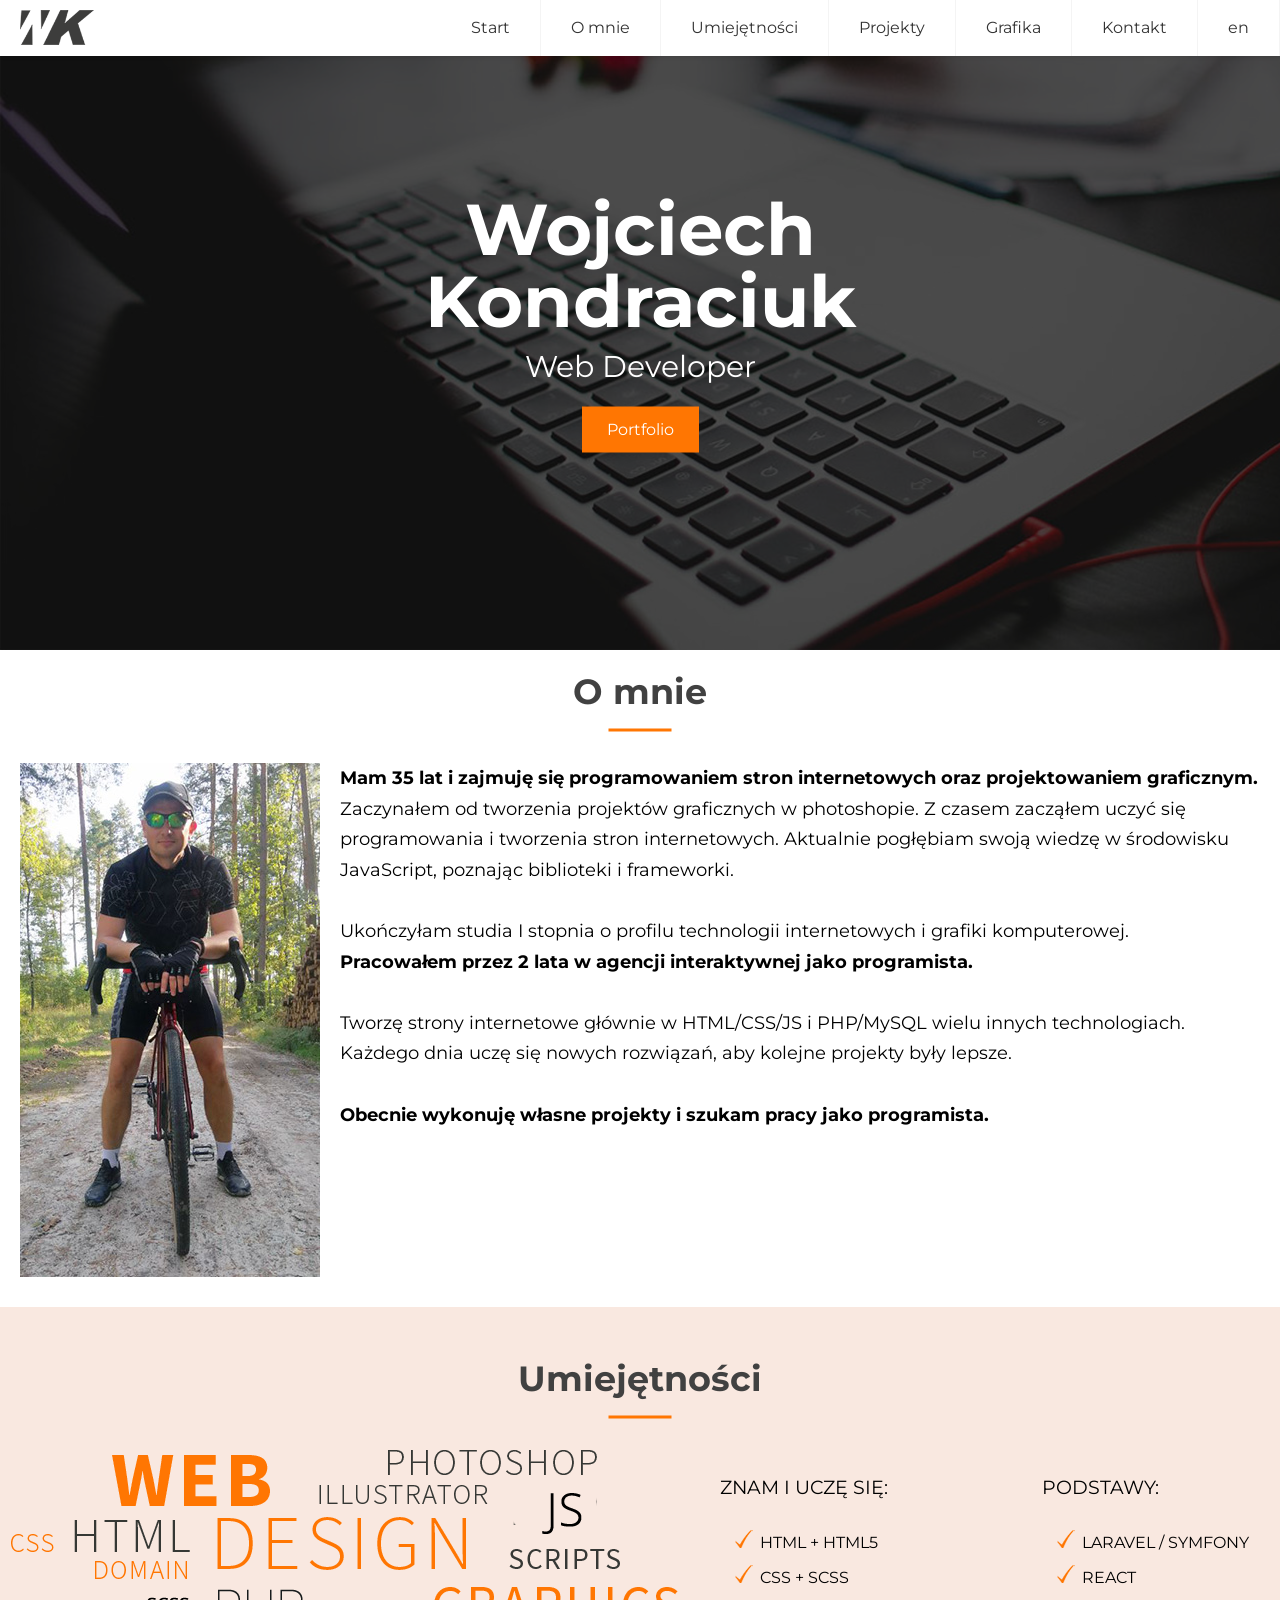
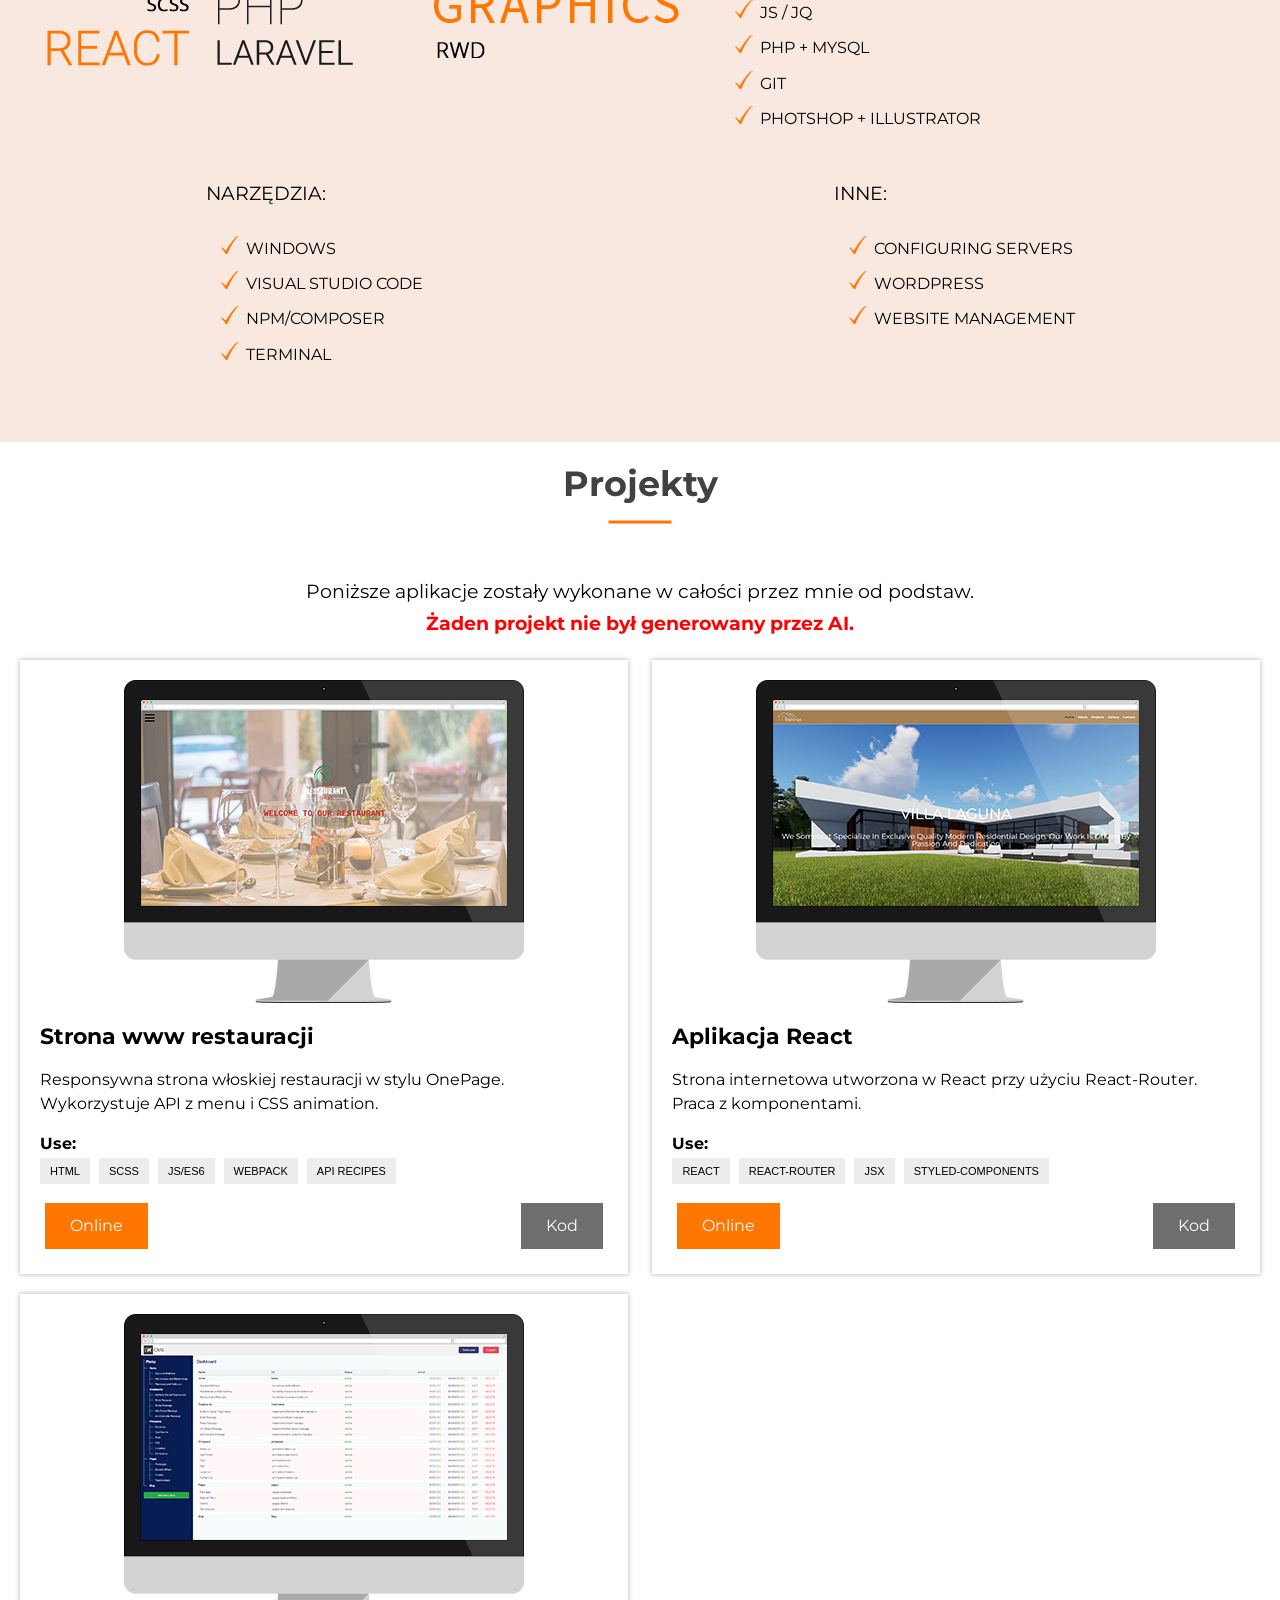
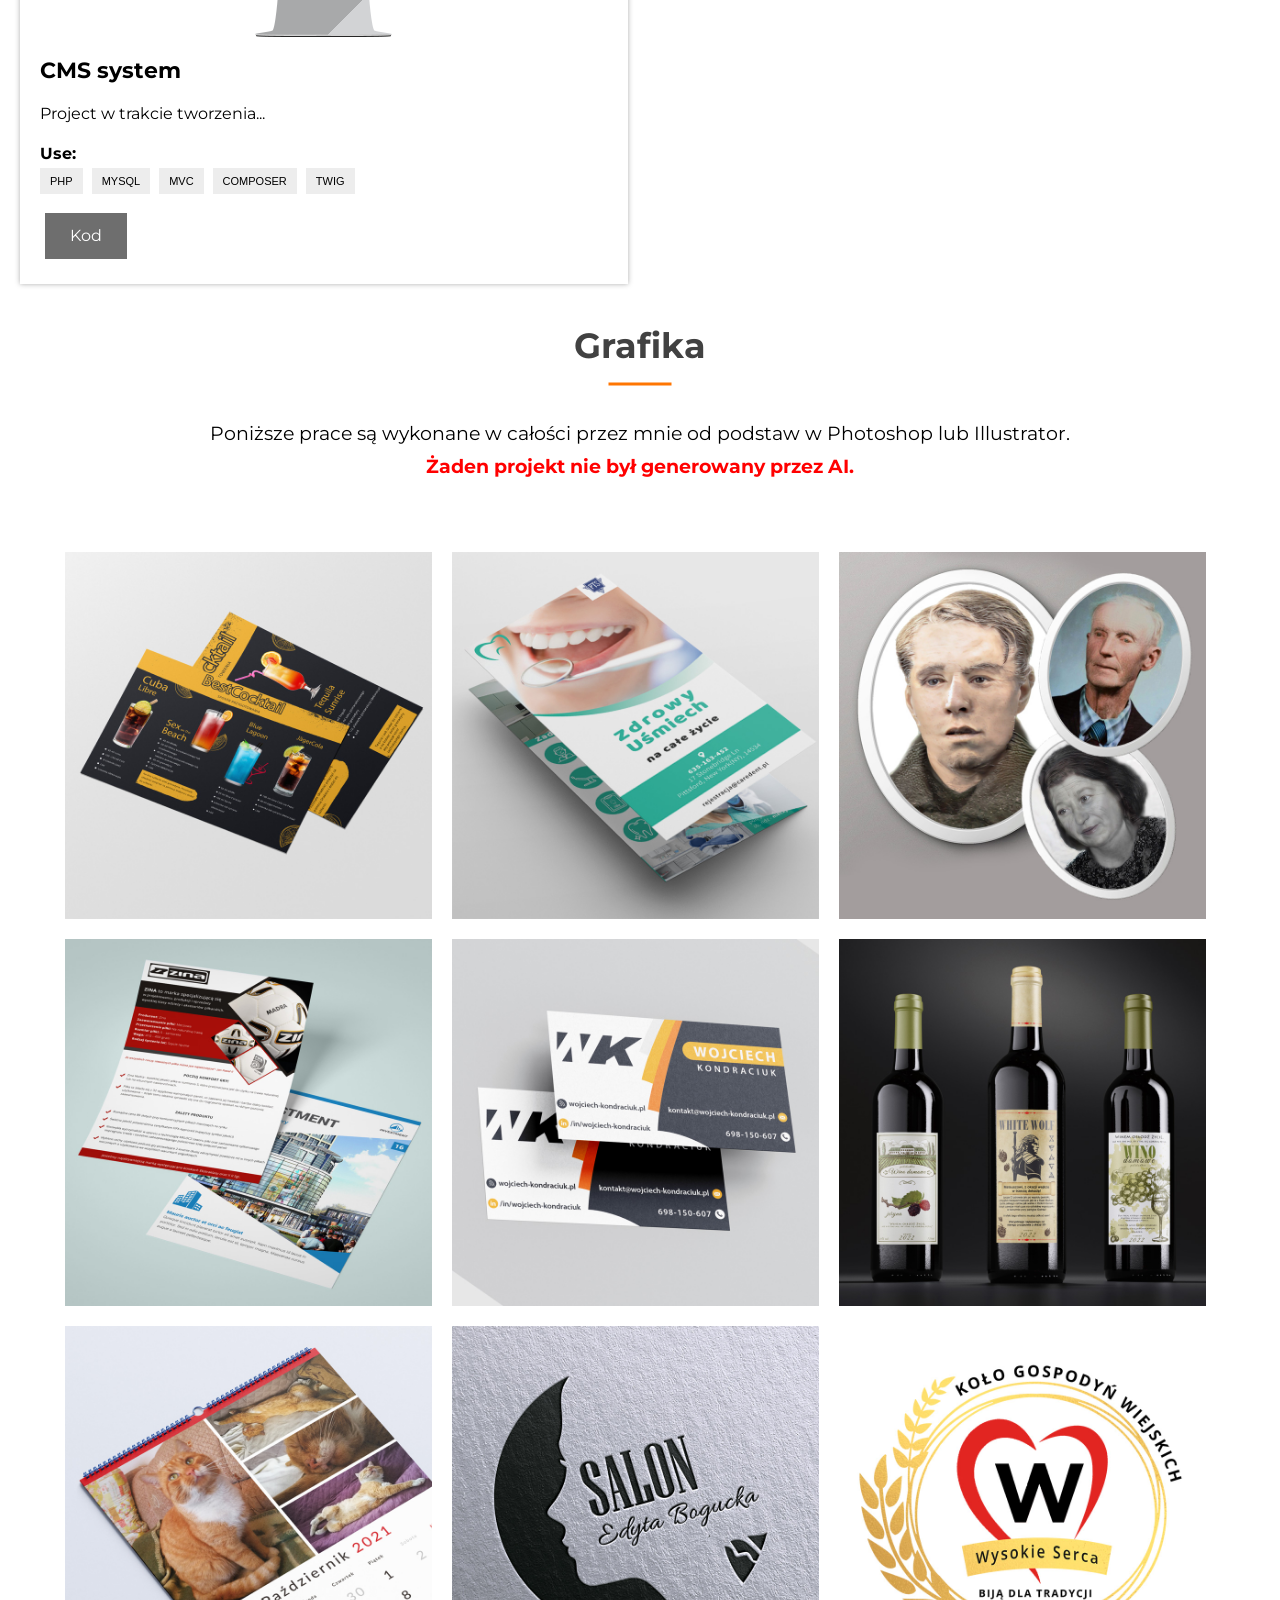
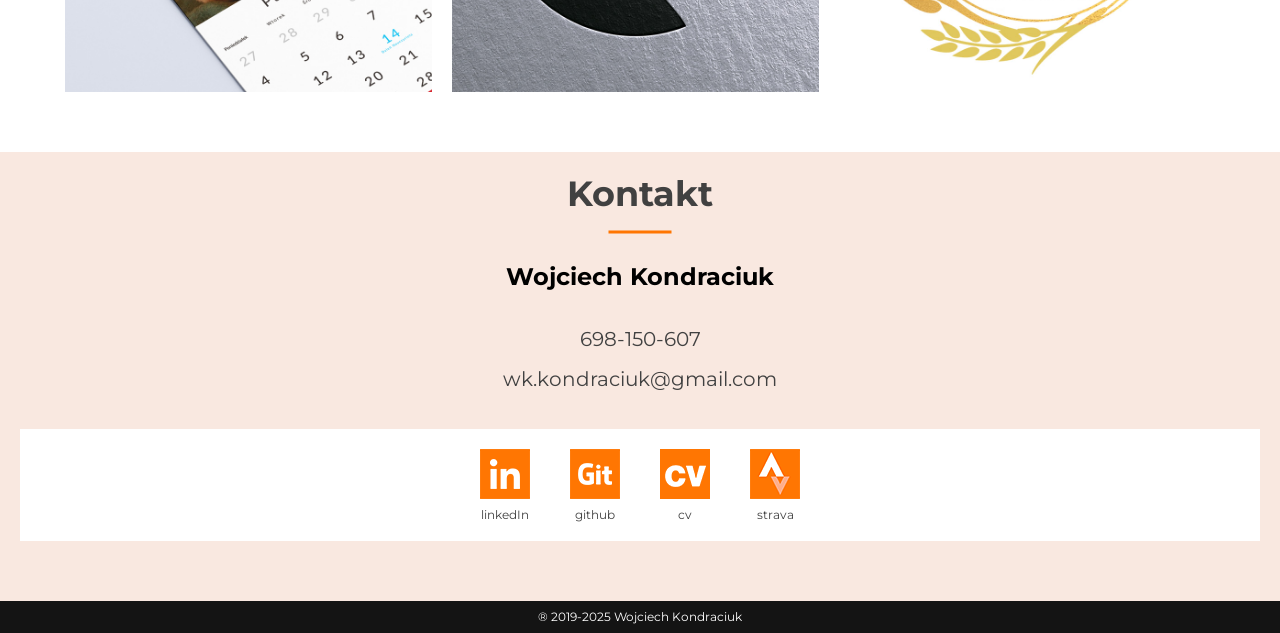
<file: index.html>
<!DOCTYPE html>
<html lang="pl">

<head>
    <meta charset="UTF-8">
    <meta http-equiv="X-UA-Compatible" content="IE=edge">
    <meta name="viewport" content="width=device-width, initial-scale=1.0">
    <title>Portfolio</title>
    <link rel="icon" type="image/x-icon" href="images/favicon.ico">
    <link href="https://fonts.googleapis.com/css2?family=Montserrat:wght@400;700&display=swap" rel="stylesheet">
    <link rel="stylesheet" href="css/style.css">
</head>


<header class="header">
    <a href="" class="logo"><img src="images/logo.png" alt="" srcset=""></a>
    <input class="menu-btn" type="checkbox" id="menu-btn" />
    <label class="menu-icon" for="menu-btn"><span class="navicon"></span></label>
    <ul class="menu">
        <li><a href="#home" data-section="#menu_link-1">Start</a></li>
        <li><a href="#about" data-section="#menu_link-2">O mnie</a></li>
        <li><a href="#skills" data-section="#menu_link-3">Umiejętności</a></li>
        <li><a href="#projects" data-section="#menu_link-4">Projekty</a></li>
        <li><a href="#graphic" data-section="#menu_link-5">Grafika</a></li>
        <li><a href="#contact" data-section="#menu_link-6">Kontakt</a></li>
        <li><a href="/en" data-section="en">en</a></li>
    </ul>
</header>

<section class="home" id="menu_link-1">
    <div class="home__container">
        <h1 class="home__title">Wojciech Kondraciuk</h1>
        <h2 class="home__subtitle">Web Developer</h2>
        <div class="home__links">
            <ul class="menu">
                <li><a href="#projects" class="home__link" data-section="#menu_link-4">Portfolio</a></li>
            </ul>
        </div>
    </div>
</section>

<section class="about" id="menu_link-2">
    <h6 class="about__title">O mnie</h6>
    <div class="about__container">
        <div class="about__content">
            <div class="about__image">
                <img src="./images/me.jpg" alt="About me">
            </div>
            <div class="about__description">
<strong> Mam 35 lat i zajmuję się programowaniem stron internetowych oraz projektowaniem graficznym.</strong>

Zaczynałem od tworzenia projektów graficznych w photoshopie. Z czasem zacząłem uczyć się programowania i tworzenia stron internetowych. Aktualnie pogłębiam swoją wiedzę w środowisku JavaScript, poznając biblioteki i frameworki. <br><br>

Ukończyłam studia I stopnia o profilu technologii internetowych i grafiki komputerowej.<br>
<strong>Pracowałem przez 2 lata w agencji interaktywnej jako programista.<br><br></strong>

Tworzę strony internetowe głównie w HTML/CSS/JS i PHP/MySQL wielu innych technologiach.

Każdego dnia uczę się nowych rozwiązań, aby kolejne projekty były lepsze.<br><br>

<strong>Obecnie wykonuję własne projekty i szukam pracy jako programista.</strong>
            </div>
        </div>
    </div>
</section>

<section class="skills" id="menu_link-3">
    <h6 class="skills__heading">Umiejętności</h6>
    <div class="skills__image-container">
        <img src="./images/int.png" alt="Skills" class="skills__image">
    </div>
    <div class="skills__category">
        <h3 class="skills__title">Znam i uczę się:</h3>
        <ul class="skills__list">
            <li class="skills__item">HTML + HTML5</li>
            <li class="skills__item">CSS + SCSS</li>
            <li class="skills__item">JS / JQ</li>
            <li class="skills__item">PHP + MYSQL</li>
            <li class="skills__item">GIT</li>
            <li class="skills__item">PHOTSHOP + ILLUSTRATOR</li>
        </ul>
    </div>
    <div class="skills__category">
        <h4 class="skills__title">Podstawy:</h4>
        <ul class="skills__list">
            <li class="skills__item">LARAVEL / SYMFONY</li>
            <li class="skills__item">React</li>
        </ul>
    </div>
    <div class="skills__category">
        <h4 class="skills__title">Narzędzia:</h4>
        <ul class="skills__list">
            <li class="skills__item">Windows</li>
            <li class="skills__item">Visual studio code</li>
            <li class="skills__item">npm/composer</li>
            <li class="skills__item">Terminal</li>
        </ul>
    </div>
    <div class="skills__category">
        <h4 class="skills__title">Inne:</h4>
        <ul class="skills__list">
            <li class="skills__item">configuring servers</li>
            <li class="skills__item">wordpress</li>
            <li class="skills__item">website management</li>
        </ul>
    </div>
</section>

<section class="projects" id="menu_link-4">
    <h6 class="projects__title">Projekty</h6>
    <p class="desc">Poniższe aplikacje zostały wykonane w całości przez mnie od podstaw.<br> <strong>Żaden projekt nie był generowany przez AI.</strong></p>
    <div class="project">
        <div class="project__image">
            <img src="./images/www/p1.png" alt="Template restaurants" class="project__image-img">
        </div>
        <div class="project__info">
            <h5 class="project__info-title">Strona www restauracji</h5>
            <div class="project__info-description">
                Responsywna strona włoskiej restauracji w stylu OnePage. Wykorzystuje API z menu i CSS animation.
            </div>
            <div class="project__info-technologies">
                <h4 class="project__info-technologies-title">Use:</h4>
                <span class="project__info-technology">html</span>
                <span class="project__info-technology">scss</span>
                <span class="project__info-technology">js/es6</span>
                <span class="project__info-technology">webpack</span>
                <span class="project__info-technology">api recipes</span>
            </div>
            <div class="project__info-links">
<a href="https://ruthos.github.io/itally.github.io/" class="project__info-link home__link" target="_blank">Online</a>
                <a href="https://github.com/wojciech-dev/ItalianRestaurant"
                    class="project__info-link home__link home__link--grey" target="_blank">Kod</a>
            </div>
        </div>
    </div>
    <div class="project">
        <div class="project__image">
            <img src="./images/www/p2.png" alt="Build-up website" class="project__image-img">
        </div>
        <div class="project__info">
            <h5 class="project__info-title">Aplikacja React</h5>
            <div class="project__info-description">
                Strona internetowa utworzona w React przy użyciu React-Router. Praca z komponentami.
            </div>
            <div class="project__info-technologies">
                <h4 class="project__info-technologies-title">Use:</h4>
                <span class="project__info-technology">react</span>
                <span class="project__info-technology">react-router</span>
                <span class="project__info-technology">jsx</span>
                <span class="project__info-technology">styled-components</span>
            </div>
            <div class="project__info-links">
<a href="https://build.byst.re/" class="project__info-link home__link" target="_blank">Online</a>
                <a href="https://github.com/wojciech-dev/buildUp" class="project__info-link home__link home__link--grey"
                    target="_blank">Kod</a>
            </div>
        </div>
    </div>
     <div class="project">
        <div class="project__image">
            <img src="./images/www/p5.png" alt="CMS system" class="project__image-img">
        </div>
        <div class="project__info">
            <h5 class="project__info-title">CMS system</h5>
            <div class="project__info-description">
                Project w trakcie tworzenia...
            </div>
            <div class="project__info-technologies">
                <h4 class="project__info-technologies-title">Use:</h4>
                <span class="project__info-technology">php</span>
                <span class="project__info-technology">mysql</span>
                <span class="project__info-technology">mvc</span>
                <span class="project__info-technology">composer</span>
                <span class="project__info-technology">twig</span>
            </div>
            <div class="project__info-links">
                <a href="https://github.com/wojciech-dev/cmsRefactorCode"
                    class="project__info-link home__link home__link--grey" target="_blank">Kod</a>
            </div>
        </div>
    </div>
</section>
<!--projects-->

<section class="graphic" id="menu_link-5">
    <h6 class="graphic__title">Grafika</h6>
    <p class="desc">Poniższe prace są wykonane w całości przez mnie od podstaw w Photoshop lub Illustrator.<br> <strong>Żaden projekt nie był generowany przez AI.</strong></p>
    <link href='https://fonts.googleapis.com/css?family=Montserrat:400,700' rel='stylesheet' type='text/css'>
    <link href='https://fonts.googleapis.com/css?family=Lato:300' rel='stylesheet' type='text/css'>
    
    <div id="top"></div>
    <section class="gallery">
      <div class="row">
        <ul>
          <a href="#" class="close"></a>
          <li>
            <a href="#item01">
              <img src="images/graphic/coctail/c_mini.jpg" alt="coctail">
            </a>
          </li>
          <li>
            <a href="#item02">
              <img src="images/graphic/flyer/f_mini.jpg" alt="flyer">
            </a>
          </li>
          <li>
            <a href="#item03">
              <img src="images/graphic/photos_grave/photos_grave.jpg" alt="photos">
            </a>
          </li>
          <li>
            <a href="#item04">
              <img src="images/graphic/flyer/f_mini1.jpg" alt="flyer">
            </a>
          </li>
          <li>
            <a href="#item05">
              <img src="images/graphic/card/c_thumb.jpg" alt="buisness_card">
            </a>
          </li>
          <li>
            <a href="#item06">
              <img src="images/graphic/wine/w1.jpg" alt="labels">
            </a>
          </li>
          <li>
            <a href="#item07">
              <img src="images/graphic/calendar/c_mini.jpg" alt="calendar">
            </a>
          </li>
          <li>
            <a href="#item08">
              <img src="images/graphic/logo/l2.jpg" alt="logos">
            </a>
          </li>
          <li>
<a href="#item09">
	<img src="images/graphic/logo2/kgw.jpg" alt="kgw">
</a>
          </li>
        </ul>
      </div>
    
      <div id="item01" class="port layout2">
        <div class="description">
          <h1>Karta barmańska</h1>
          <p>W formacie A4 z barmańskimi przepisami na drinki</p>
        </div>
        <div class="image-container">
            <img src="images/graphic/coctail/c_horiz.jpg" alt="karta_barmanska">
            <img src="images/graphic/coctail/c_verti.jpg" alt="arta_barmanska">
        </div>
      </div>

      <div id="item02" class="port layout2">
        <div class="description">
          <h1>Ulotki</h1>
          <p>Kilka ostatnich ulotek/zaproszeń w różnych formatach</p>
        </div>
        <div class="image-container">
            <img src="images/graphic/flyer/f4.jpg" alt="ulotka">
            <img src="images/graphic/flyer/f5.jpg" alt="ulotka">
        </div>
      </div>

      <div id="item03" class="port layout3">
        <div class="description">
          <h1>Rekonstrukcja starych zdjęć</h1>
          <p>Projekt obejmował odnowienie starych, przedwojennych zdjęć. Następnie została przygotowana cyfrowa wersja do druku.
            <br>Zdjęcia zostały wydrukowane na porcelanie i naklejone na groby.</p>
        </div>
        <div class="image-container">
            <img src="images/graphic/photos_grave/w_remake.jpg" alt="jan">
            <img src="images/graphic/photos_grave/s_remake.jpg" alt="stanislawa">
            <img src="images/graphic/photos_grave/j_remake.jpg" alt="jozef">
        </div>
      </div>

      <div id="item04" class="port layout2">
        <div class="description">
          <h1>Ulotki</h1>
          <p>Wybrane ulotki w różnych formatach</p>
        </div>
        <div class="image-container">
            <img src="images/graphic/flyer/f1.jpg" alt="ulotka">
            <img src="images/graphic/flyer/f2.jpg" alt="ulotka">
        </div>
      </div>
      <div id="item05" class="port layout2">
        <div class="description">
          <h1>Wizytówki</h1>
        </div>
        <div class="image-container">
            <img src="images/graphic/card/c_itally.jpg" alt="wizytowka">
            <img src="images/graphic/card/c_me.jpg" alt="wizytowka">
        </div>
      </div>
      <div id="item06" class="port layout2">
        <div class="description">
          <h1>Etykiety</h1>
          <p>Dedykowane etykiety pod różne okazje</p>
        </div>
        <div class="image-container">
            <img src="images/graphic/wine/w1.jpg" alt="etykieta">
            <img src="images/graphic/wine/w2.jpg" alt="etykieta">
        </div>
      </div>
      <div id="item07" class="port layout3">
        <div class="description">
          <h1>Kalendarze</h1>
        </div>
        <div class="image-container">
            <img src="images/graphic/calendar/c_1.jpg" alt="kalendarz">
            <img src="images/graphic/calendar/c_2.jpg" alt="kalendarz">
            <img src="images/graphic/calendar/c_3.jpg" alt="kalendarz">
        </div>
      </div>
      <div id="item08" class="port layout3">
        <div class="description">
          <h1>Loga</h1>
        </div>
        <div class="image-container">
            <img src="images/graphic/logo/l1.jpg" alt="logo">
            <img src="images/graphic/logo/logo_mini.jpg" alt="logo">
            <img src="images/graphic/logo/l3.jpg" alt="logo">
        </div>
      </div>
      <div id="item09" class="port layout2">
        <div class="description">
          <h1>Loga</h1>
          <p>Logo oraz statuetka rocznicowa</p>
        </div>
        <div class="image-container">
            <img src="images/graphic/logo2/wk_logo.jpg" alt="logo">
            <img src="images/graphic/logo2/60.jpg" alt="statuetka">
        </div>
      </div>

    </section>

</section>

<section class="contact" id="menu_link-6">
    <h6 class="contact__title">Kontakt</h6>
    <h1 class="contact__name">Wojciech Kondraciuk</h1>
    <a class="contact__phone" href="tel:698150607">698-150-607</a>
    <a class="contact__email" href="mailto:wk.kondraciuk@gmail.com">wk.kondraciuk@gmail.com</a>
    <div class="contact__social">
        <a class="contact__social-link" href="https://www.linkedin.com/in/wojciech-kondraciuk" target="_blank"><img
                src="images/in.gif" alt="LinkedIn">linkedIn</a>
        <a class="contact__social-link" href="https://github.com/wojciech-dev" target="_blank"><img
                src="images/git.gif" alt="GitHub">github</a>
        <a class="contact__social-link" href="/cv.pdf" target="_blank"><img src="images/cv.gif" alt="CV">cv</a>
            <a class="contact__social-link" href="https://www.strava.com/athletes/127578935" target="_blank"><img src="images/strava.gif" alt="CV">strava</a>
      </div>
</section>

<footer class="footer">® 2019-2025 Wojciech Kondraciuk</footer>

<script src="https://ajax.googleapis.com/ajax/libs/jquery/3.7.1/jquery.min.js"></script>
<script src="js/scripts.js"></script>
</body>

</html>
</file>
<file: css/style.css>
html,
body,
div,
span,
applet,
object,
iframe,
h1,
h2,
h3,
h4,
h5,
h6,
p,
blockquote,
pre,
a,
abbr,
acronym,
address,
big,
cite,
code,
del,
dfn,
em,
img,
ins,
kbd,
q,
s,
samp,
small,
strike,
sub,
sup,
tt,
var,
b,
u,
i,
center,
dl,
dt,
dd,
ol,
ul,
li,
fieldset,
form,
label,
legend,
table,
caption,
tbody,
tfoot,
thead,
tr,
th,
td,
article,
aside,
canvas,
details,
embed,
figure,
figcaption,
footer,
header,
hgroup,
menu,
nav,
output,
ruby,
section,
summary,
time,
mark,
audio,
video {
    margin: 0;
    padding: 0;
    border: 0;
    font-size: 100%;
    font: inherit;
    vertical-align: baseline;
}

article,
aside,
details,
figcaption,
figure,
footer,
header,
hgroup,
menu,
nav,
section {
    display: block;
}

body {
    line-height: 1;
    font-family: Montserrat, sans-serif;
}

ol,
ul {
    list-style: none;
}

blockquote,
q {
    quotes: none;
}

blockquote:before,
blockquote:after,
q:before,
q:after {
    content: '';
    content: none;
}

table {
    border-collapse: collapse;
    border-spacing: 0;
}

* {
    box-sizing: border-box;
}

/*menu*/


.header {
    background-color: #fff;
    box-shadow: 1px 1px 4px 0 rgba(0, 0, 0, .1);
    position: fixed;
    width: 100%;
    z-index: 3;
    height: 56px;
}

.header ul {
    margin: 0;
    padding: 0;
    list-style: none;
    overflow: hidden;
    background-color: #fff;
}

.header li a {
    display: block;
    padding: 20px 20px;
    border-right: 1px solid #f4f4f4;
    text-decoration: none;
    color: #333;
}

.header .logo {
    display: block;
    float: left;
    font-size: 2em;
    padding: 10px 20px;
    text-decoration: none;
}

.header .logo img {
    width: 74px;
}

.header .menu {
    clear: both;
    max-height: 0;
    transition: max-height .2s ease-out;
}

.header .menu-icon {
    cursor: pointer;
    display: inline-block;
    float: right;
    padding: 28px 20px;
    position: relative;
    user-select: none;
}

.header .menu-icon .navicon {
    background: #333;
    display: block;
    height: 2px;
    position: relative;
    transition: background .2s ease-out;
    width: 18px;
}

.header .menu-icon .navicon:before,
.header .menu-icon .navicon:after {
    background: #333;
    content: '';
    display: block;
    height: 100%;
    position: absolute;
    transition: all .2s ease-out;
    width: 100%;
}

.header .menu-icon .navicon:before {
    top: 5px;
}

.header .menu-icon .navicon:after {
    top: -5px;
}

/* menu btn */

.header .menu-btn {
    display: none;
}

.header .menu-btn:checked~.menu {
    max-height: 100vh;
}

.header .menu-btn:checked~.menu-icon .navicon {
    background: transparent;
}

.header .menu-btn:checked~.menu-icon .navicon:before {
    transform: rotate(-45deg);
}

.header .menu-btn:checked~.menu-icon .navicon:after {
    transform: rotate(45deg);
}

.header .menu-btn:checked~.menu-icon:not(.steps) .navicon:before,
.header .menu-btn:checked~.menu-icon:not(.steps) .navicon:after {
    top: 0;
}

.menu a.active,
.menu a:hover {
    background-color: #ff7602;
    color: #fff;
}

.desc {
    text-align: center;
    font-size: 1.2rem;
    line-height: 1.7;
    width: 100%;
}

.desc strong {
    color: #ff0000;
}

/*home*/

.home {
    background-image: url(../images/top.jpg);
    background-position: 0 0;
    background-repeat: no-repeat;
    height: 650px;
    background-size: cover;
    position: relative;
}

.home::before {
    content: "";
    position: absolute;
    top: 0;
    left: 0;
    width: 100%;
    height: 100%;
    background: rgba(0, 0, 0, .7);
    z-index: 1;
}

.home__container {
    position: absolute;
    top: 50%;
    left: 50%;
    transform: translate(-50%, -50%);
    text-align: center;
    color: #fff;
    z-index: 1;
}

.home__title {
    font-size: 4.5rem;
    font-weight: 700;
    margin-bottom: 15px;
}

.home__subtitle {
    font-size: 1.875rem;
    display: block;
    margin-bottom: 20px;
}

.home__description {
    font-size: 1.125rem;
    margin: 40px 0;
    text-transform: uppercase;
}

.home__links {
    display: flex;
    justify-content: center;
    align-items: center;
}

.home__links .menu {
    display: flex;
}

.home__link {
    display: inline-block;
    padding: 15px 25px;
    background-color: #ff7602;
    color: #fff;
    text-decoration: none;
    border: none;
    margin: 5px;
    transition: background-color 0.3s ease;
}

.home__link:hover {
    background-color: #c95b07;
}

section {
    padding: 20px;
}

h6 {
    font-size: 3rem;
    color: #414141;
    font-weight: 700;
    position: relative;
    margin-bottom: 30px;
    padding-bottom: 20px;
    line-height: normal;
    width: 100%;
    text-align: center;
}

h6:before {
    content: "";
    position: absolute;
    top: 50%;
    left: 50%;
    transform: translate(-50%, -50%);
    top: auto;
    bottom: 0;
    width: 63px;
    height: 3px;
    background-color: #ff7602;
}

/*about*/

.about__container {
    width: 1200px;
    margin: 0 auto;
}

.about__content {
    display: flex;
    justify-content: center;
    align-items: flex-start;
    font-size: 1.125rem;
    line-height: 1.7;
    gap: 20px;
}

/*skills*/

.skills {
    display: flex;
    justify-content: space-around;
    flex-wrap: wrap;
    align-items: flex-start;
    background-color: #f9e8e0;
    padding: 50px 0;
}

.skills__category {
    list-style: url(../images/li.png);
    text-transform: uppercase;
    line-height: 2.2em;
    padding: 20px;
}

.skills__title {
    font-size: 1.625rem;
    font-weight: 400;
    margin-bottom: 20px;
}

.skills__list {
    list-style: url(../images/li.png);
    text-transform: uppercase;
    line-height: 2.2em;
    margin-left: 40px;
}

/*projects*/

.projects {
    display: flex;
    flex-wrap: wrap;
    justify-content: space-between;
    gap: 20px;
}

.project {
    display: flex;
    align-items: flex-start;
    gap: 20px;
    flex-basis: 49%;
    padding: 20px;
    position: relative;
    background: #fff;
    box-shadow: 0 0 5px 0 rgba(50, 50, 50, .4);
}

.project__info-title {
    font-size: 1.375rem;
    font-weight: 700;
    margin-bottom: 20px;
}

.project__info-description {
    line-height: 1.5em;
    margin-bottom: 20px;
}

.project__info-technologies-title {
    font-weight: 700;
    margin-bottom: 10px;
}

.project__info-technology {
    font-family: Arial, Helvetica, sans-serif;
    font-size: .6875rem;
    margin: 0 5px 5px 0;
    padding: 7px 10px;
    text-transform: uppercase;
    background-color: #ededed;
}

.project__info-links {
    display: flex;
    justify-content: space-between;
    flex-wrap: wrap;
    margin-top: 20px;
}

.project__image-img {
    max-width: 400px;
}

.home__link--grey {
    background-color: #6e6e6e;
}

/*contact*/

.contact {
    text-align: center;
    font-size: 1.25rem;
    background-color: #f9e8e0;
}

.contact__name {
    font-size: 1.5rem;
    font-weight: 700;
    margin-bottom: 40px;
    display: block;
    width: 100%;
    text-align: center;
}

.contact__phone {
    display: block;
    color: #414141;
    text-decoration: none;
    transition: color .3s;
    margin-bottom: 20px
}

.contact__email {
    display: block;
    color: #414141;
    text-decoration: none;
    transition: color .3s;
    margin-bottom: 20px;
}

.contact__social {
    background: #fff;
    padding: 20px;
    display: flex;
    justify-content: center;
    align-items: center;
    margin: 40px 0;
    flex-wrap: wrap;
}

.contact__social-title {
    width: 100%;
    font-size: 16px;
    margin-bottom: 20px;
}

.contact__social-link {
    font-size: .75rem;
    color: #414141;
    text-align: center;
    margin: 0 20px;
    text-decoration: none;
    position: relative;
    transition: opacity .3s;
    transition: color .3s;
}

.contact__social-link img {
    display: block;
    margin-bottom: 10px;
}

/*footer*/

.footer {
    background: #141414;
    text-align: center;
    font-size: .75rem;
    color: #fff;
    padding: 10px 0;
}

/*gallery*/

.row {
    width: 100%;
    max-width: 1170px;
    margin: 0 auto;
    padding: 0;
    clear: both;
}

.row img {
    max-width: 100%;
    height: auto;
    padding: 0;
    margin: 0;
}

.gallery ul li {
    float: left;
    margin: 0 0.8771929825%;
    overflow: hidden;
}

.gallery {

    position: relative;
    overflow: hidden;
}

.gallery ul {
    padding-top: 50px;
    position: relative;
}

.gallery ul li {
    margin-bottom: 20px;
    width: 31.3333%;
    position: relative;
}

.gallery ul li a {
    display: block;
    position: relative;
    width: 100%;
    height: 100%;
    margin: 0;
    padding: 0;
    line-height: 0;
}

.gallery ul li a:before {
    position: absolute;
    width: 32px;
    height: 32px;
    top: 40%;
    left: 50%;
    margin: -14px 0 0 -16px;
    background: url(data:image/svg+xml;utf8,%3C%3Fxml%20version%3D%221.0%22%20encoding%3D%22utf-8%22%3F%3E%0A%3C%21--%20Generator%3A%20Adobe%20Illustrator%2017.1.0%2C%20SVG%20Export%20Plug-In%20.%20SVG%20Version%3A%206.00%20Build%200%29%20%20--%3E%0A%3C%21DOCTYPE%20svg%20PUBLIC%20%22-//W3C//DTD%20SVG%201.1//EN%22%20%22http%3A//www.w3.org/Graphics/SVG/1.1/DTD/svg11.dtd%22%3E%0A%3Csvg%20version%3D%221.1%22%0A%09%20id%3D%22svg2%22%20xmlns%3Adc%3D%22http%3A//purl.org/dc/elements/1.1/%22%20xmlns%3Acc%3D%22http%3A//creativecommons.org/ns%23%22%20xmlns%3Ardf%3D%22http%3A//www.w3.org/1999/02/22-rdf-syntax-ns%23%22%20xmlns%3Asvg%3D%22http%3A//www.w3.org/2000/svg%22%20xmlns%3Asodipodi%3D%22http%3A//sodipodi.sourceforge.net/DTD/sodipodi-0.dtd%22%20xmlns%3Ainkscape%3D%22http%3A//www.inkscape.org/namespaces/inkscape%22%20inkscape%3Aversion%3D%220.48.4%20r9939%22%20sodipodi%3Adocname%3D%22icon-fullscreen.svg%22%0A%09%20xmlns%3D%22http%3A//www.w3.org/2000/svg%22%20xmlns%3Axlink%3D%22http%3A//www.w3.org/1999/xlink%22%20x%3D%220px%22%20y%3D%220px%22%20viewBox%3D%220%200%20960%20560%22%0A%09%20enable-background%3D%22new%200%200%20960%20560%22%20xml%3Aspace%3D%22preserve%22%3E%0A%3Csodipodi%3Anamedview%20%20borderopacity%3D%221%22%20pagecolor%3D%22%23ffffff%22%20bordercolor%3D%22%23666666%22%20objecttolerance%3D%2210%22%20gridtolerance%3D%2210%22%20guidetolerance%3D%2210%22%20showgrid%3D%22false%22%20fit-margin-top%3D%220%22%20fit-margin-left%3D%220%22%20inkscape%3Azoom%3D%227.375%22%20inkscape%3Acx%3D%22-5.1525424%22%20inkscape%3Acy%3D%2216%22%20id%3D%22namedview11%22%20inkscape%3Awindow-x%3D%22-8%22%20inkscape%3Awindow-y%3D%22-8%22%20fit-margin-right%3D%220%22%20inkscape%3Apageopacity%3D%220%22%20fit-margin-bottom%3D%220%22%20inkscape%3Awindow-width%3D%221366%22%20inkscape%3Awindow-height%3D%22706%22%20inkscape%3Awindow-maximized%3D%221%22%20inkscape%3Apageshadow%3D%222%22%20inkscape%3Acurrent-layer%3D%22svg2%22%3E%0A%09%3C/sodipodi%3Anamedview%3E%0A%3Cg%3E%0A%09%3Crect%20x%3D%22220%22%20y%3D%22260%22%20fill%3D%22%23FFFFFF%22%20width%3D%22536%22%20height%3D%2224%22/%3E%0A%3C/g%3E%0A%3Cg%3E%0A%09%3Crect%20x%3D%22476%22%20y%3D%224%22%20fill%3D%22%23FFFFFF%22%20width%3D%2224%22%20height%3D%22556%22/%3E%0A%3C/g%3E%0A%3C/svg%3E%0A) no-repeat;
    content: "";
    opacity: 0;
    z-index: 1;
    -webkit-transition: all 0.3s linear;
    -moz-transition: all 0.3s linear;
    transition: all 0.3s linear;
}

.gallery ul li a:hover:before {
    top: 50%;
    opacity: 1;
}

.gallery ul li a:after {
    position: absolute;
    width: 100%;
    top: 0;
    bottom: 0;
    background: rgba(0, 0, 0, 0.3);
    content: "";
    opacity: 0;
    -webkit-transition: all 0.3s linear;
    -moz-transition: all 0.3s linear;
    transition: all 0.3s linear;
}

.gallery ul li a:hover:after {
    opacity: 1;
}

.port {
    position: absolute;
    width: 100%;
    height: 100%;
    top: 0;
    left: 0;
    padding-top: 100px;
    background: #ffffff;
    background-color: #fafafa;
    z-index: 103;
    visibility: hidden;
    -webkit-transform: translateY(-100%);
    transform: translateY(-100%);
    border-bottom: 1px solid #d0d0d0;
    -webkit-transition: all 0.5s ease-in-out;
    -moz-transition: all 0.5s ease-in-out;
    transition: all 0.5s ease-in-out;
}

.port img {
    width: 50%;
}

.port .description {
    text-align: center;
    margin-bottom: 20px;
}

.port .description p {
    font-size: 18px;
    line-height: 26px;
}

.port h1 {
    font-size: 35px;
    line-height: 2.3;
    padding: 0;
}

.port>* {
    opacity: 0;
    -webkit-transition: all 0.5s linear;
    -moz-transition: all 0.5s linear;
    transition: all 0.5s linear;
}

.port.item_open {
    visibility: visible;
    -webkit-transform: translateY(0%);
    transform: translateY(0%);
    -webkit-transition: all 0.4s ease-in-out;
    -moz-transition: all 0.4s ease-in-out;
    transition: all 0.4s ease-in-out;
}


.port>* {
    opacity: 1;
    -webkit-transition-delay: 0.5s;
    transition-delay: 0.5s;
}

.close {
    position: absolute;
    right: 10px;
    top: -121px;
    opacity: 1;
    z-index: 1004;
    -webkit-transition: all 0.1s ease-in-out;
    -moz-transition: all 0.1s ease-in-out;
    transition: all 0.1s ease-in-out;

    padding: 0 5px;
    background-color: red;
    color: white;
    border: none;

    cursor: pointer;
    text-decoration: none;
}


.close::after {
    content: "\00D7";
    font-size: 30px;
}

.close:hover {
    background-color: darkred;
}

.item_open .close {
    opacity: 1;
    top: 0px;
    -webkit-transition: all 0.3s ease-in-out;
    -moz-transition: all 0.3s ease-in-out;
    transition: all 0.3s ease-in-out;
}

.layout {
    display: flex;
    flex-direction: column;
    align-items: center;
}

.image-container {
    display: flex;
    flex-wrap: wrap;
    justify-content: center;
}

.layout3 .image-container img {
    width: calc(33.33% - 10px);
    margin: 5px;
}

.layout2 .image-container img {
    width: calc(40% - 10px);
    margin: 5px;
}

.square {
    width: 367px;
    height: 367px;
    position: relative;
    border: 1px solid black;
    /* opcjonalne, aby zobaczyć granice kwadratu */
}

.dot {
    width: 20px;
    height: 20px;
    background-color: black;
    border-radius: 50%;
    position: absolute;
}

.dot:nth-child(1) {
    top: 50%;
    left: 40%;
}

.dot:nth-child(2) {
    top: 50%;
    left: 50%;
}

.dot:nth-child(3) {
    top: 50%;
    left: 60%;
}


@media only screen and (max-width: 600px) {
    .image-container img {
        width: 100%;
        margin: 5px 0;
    }
}


@media (max-width: 1366px) {

    h6 {
        font-size: 2.2rem;
    }

    .skills__title {
        font-size: 1.2rem;
    }

    .about__container {
        width: 100%;
    }

    .project__image {
        width: 100%;
        text-align: center;
    }

    .project {
        flex-direction: column;
    }

}

@media (max-width: 1080px) {
    .project {
        flex-basis: 100%;
    }

}

@media (min-width: 768px) {

    .header li {
        float: left;
    }

    .header li a {
        padding: 20px 30px;
    }

    .header .menu {
        clear: none;
        float: right;
        max-height: none;
    }

    .header .menu-icon {
        display: none;
    }
}

@media (max-width: 768px) {

    body,
    .contact {
        font-size: 1rem;
    }

    .skills__image-container {
        padding: 0 20px;
    }

    .about__content {
        font-size: 1rem;
    }

    .home__title {
        font-size: 2.5rem;
    }

    .home__subtitle {
        font-size: 1.2rem;
    }

    .gallery ul li {
        width: 100%;
    }

    .skills__image {
        width: 100%;
        height: auto;
        margin-bottom: 20px;
    }

    .skills,
    .about__content {
        flex-direction: column;
    }

    .about__image {
        width: 100%;
        text-align: center;
    }

    .skills__list {
        font-size: .9rem;
    }

    .image-container {
        flex-direction: column;
        align-items: center;
    }

    .layout2 .image-container img,
    .layout3 .image-container img {
        width: 100%;
    }
}

@media (max-width: 414px) {

    .project__image-img {
        width: 100%;
        height: auto;
    }

    .home__link,
    .project__info-technology,
    .project__info {
        display: block;
        width: 100%;
        text-align: center;
    }
}

@media (max-width: 360px) {}
</file>
